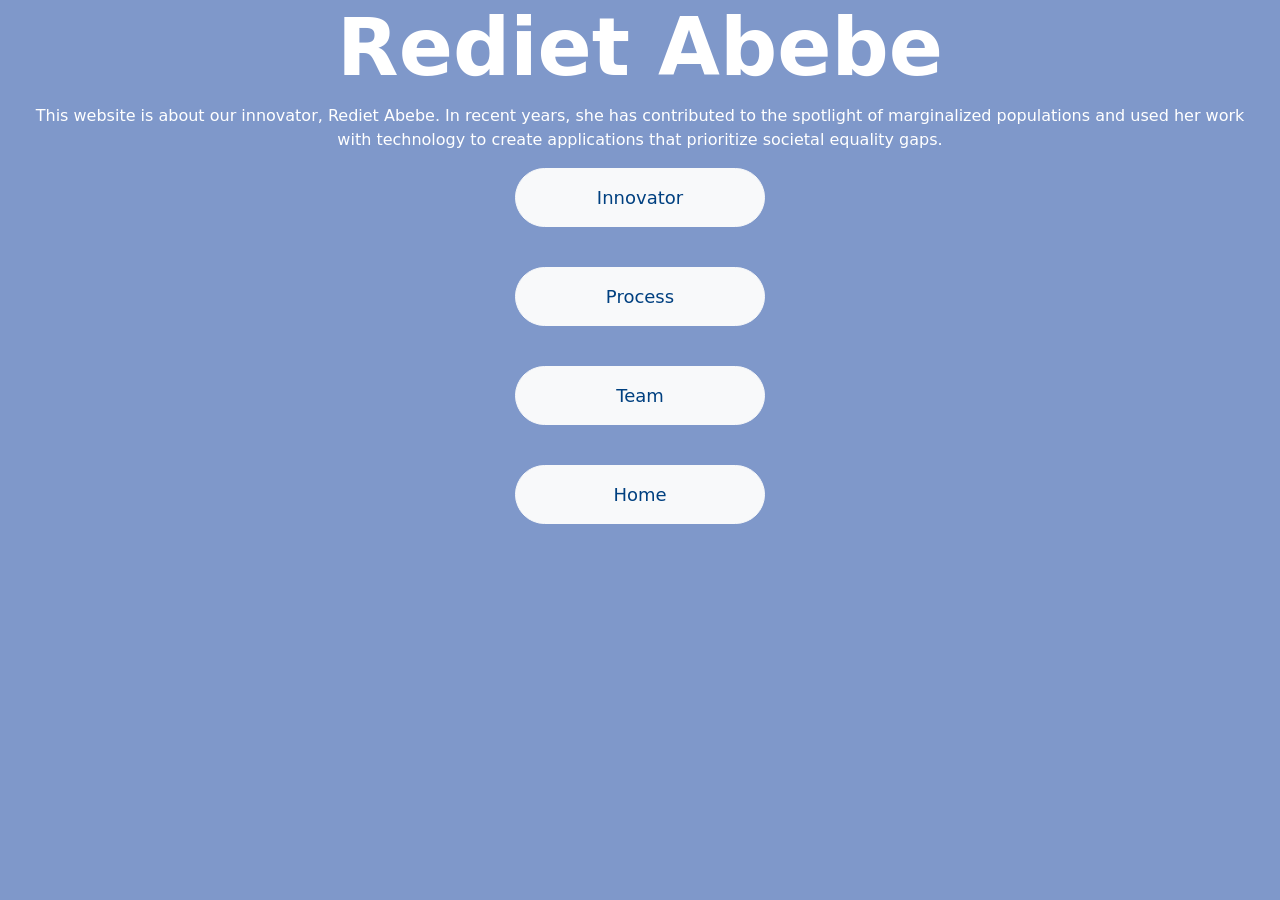
<file: index.html>
<!DOCTYPE html>
<html lang="en">
<head>
    <meta charset="UTF-8">
    <meta name="viewport" content="width=device-width, initial-scale=1.0">
    <title>Welcome to our website</title>
    <link href="https://cdn.jsdelivr.net/npm/bootstrap@5.3.3/dist/css/bootstrap.min.css" rel="stylesheet">
    <link rel="stylesheet" href="index.css">
    <body class="redietBackground text-white overlay">
    <div class="container-fluid text-center">
         <div class="container-fluid text-center">
            <div class="row banner">
                <div class="col-md-12">
                  <h1 class="display-1 fw-bold">Rediet Abebe</h1>
                </div>
            </div>
        </div>
        <div class="container-fluid text-center">
                    <div class="row banner">
                        <div class="col-md-12">
                          <p>This website is about our innovator, Rediet Abebe. In recent years, she has contributed to the spotlight of marginalized populations and used her work with technology to create applications that prioritize societal equality gaps.</p>
                        </div>
                    </div>
        </div>

        
 <div class="row banner">
    <div class="col-md-12">
        
        <div style="margin-bottom: 40px;">
            <a href="innovator1.html" class="btn btn-light rounded-pill" style="display: inline-block; width: 250px; padding: 15px; font-size: 18px; color: #004080;">Innovator</a>
        </div>
        
        <div style="margin-bottom: 40px;">
            <a href="projects.html" class="btn btn-light rounded-pill" style="display: inline-block; width: 250px; padding: 15px; font-size: 18px; color: #004080;">Process</a>
        </div>
        
        <div style="margin-bottom: 40px;">
            <a href="team.html" class="btn btn-light rounded-pill" style="display: inline-block; width: 250px; padding: 15px; font-size: 18px; color: #004080;">Team</a>
        </div>
        
        <div style="margin-bottom: 40px;">
            <a href="index.html" class="btn btn-light rounded-pill" style="display: inline-block; width: 250px; padding: 15px; font-size: 18px; color: #004080;">Home</a>
        </div>

    </div>
</div>
</file>
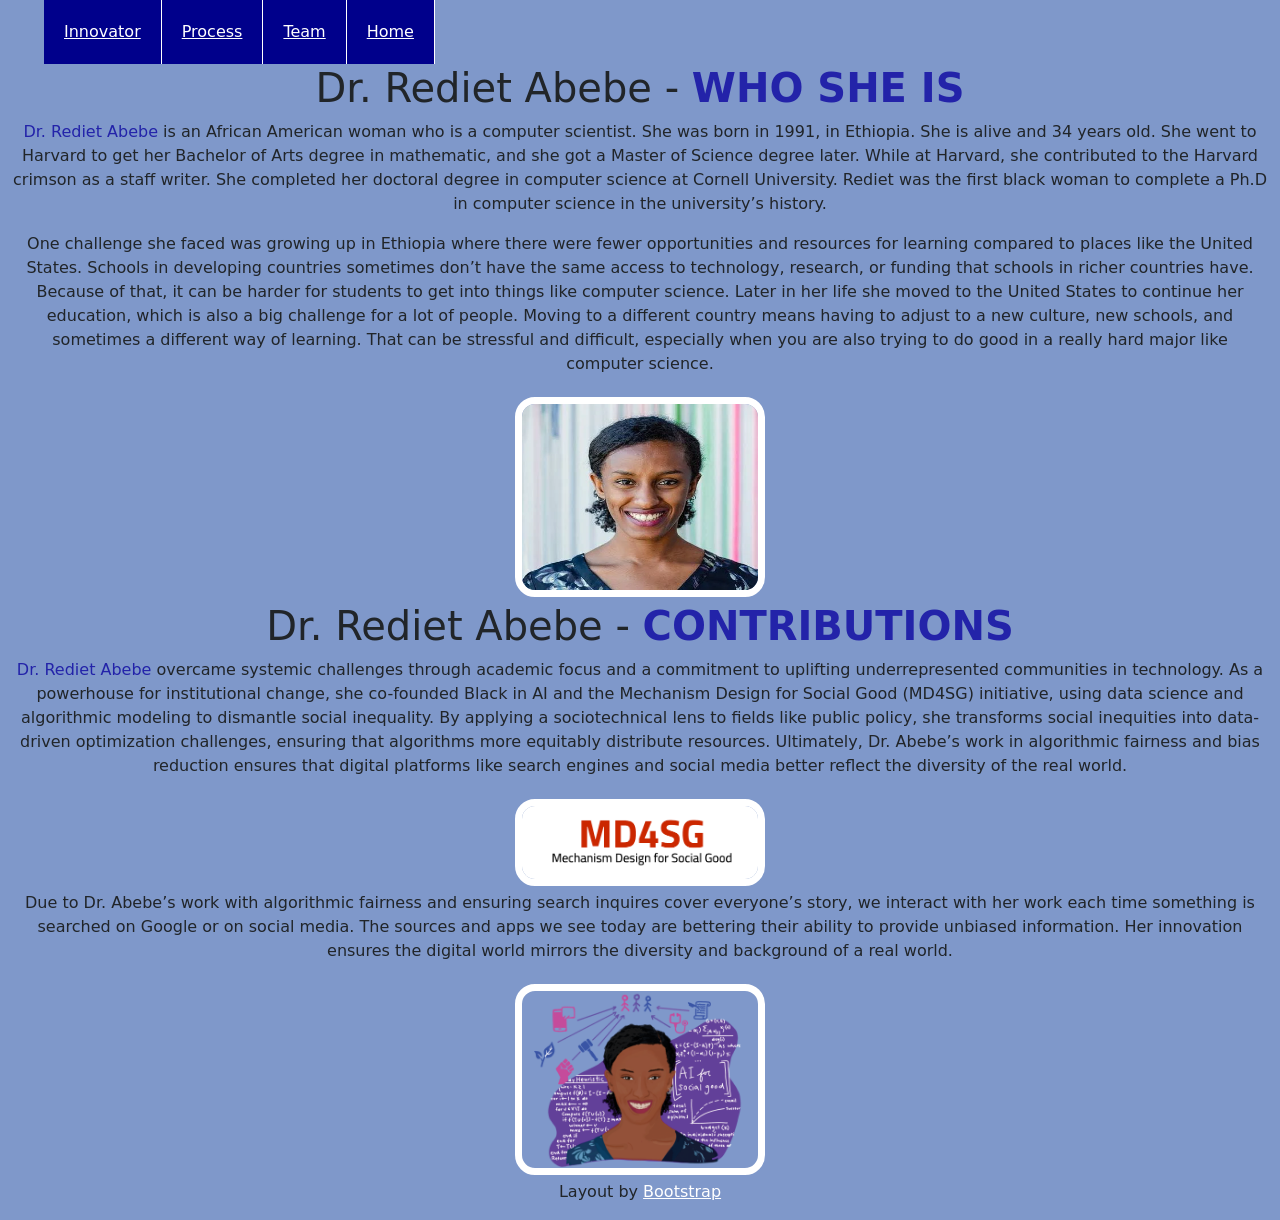
<file: innovator1.html>
<!DOCTYPE html>
<html lang="en">
<head>
    <meta charset="UTF-8">
    <meta name="viewport" content="width=device-width, initial-scale=1.0">
    <title>Dr. Rediet Abebe's Life Work</title>
    <link href="https://cdn.jsdelivr.net/npm/bootstrap@5.3.3/dist/css/bootstrap.min.css" rel="stylesheet">
    <link rel="stylesheet" href="innovator1.css">
</head>
<body class="redietBackground overlay">
    <div class="container-fluid text-center">
        <div class="row banner">
            <div class="col-md-12">
                <ul>
                <li><a href="innovator1.html">Innovator</a></li>
                <li><a href="projects.html">Process</a></li>
                <li><a href="team.html">Team</a></li>
                <li><a href="index.html">Home</a></li>
                </ul>
            </div>
        </div>
        <div class="row">
            <div  class="col-md-12">
                <h1>Dr. Rediet Abebe - <span class="highlightedText">Who She Is</span></h1>
                <p> <span class="redietText"> Dr. Rediet Abebe </span> is an African American woman who is a computer scientist. She was born in 1991, in Ethiopia. She is alive and 34 years old. She went to Harvard to get her Bachelor of Arts degree in mathematic, and she got a Master of Science degree later. While at Harvard, she contributed to the Harvard crimson as a staff writer. She completed her doctoral degree in computer science at Cornell University. Rediet  was the first black woman to complete a Ph.D in computer science in the university’s history.</p>
                <p>One challenge she faced was growing up in Ethiopia where there were fewer opportunities and resources for learning compared to places like the United States. Schools in developing countries sometimes don’t have the same access to technology, research, or funding that schools in richer countries have. Because of that, it can be harder for students to get into things like computer science. Later in her life she moved to the United States to continue her education, which is also a big challenge for a lot of people. Moving to a different country means having to adjust to a new culture, new schools, and sometimes a different way of learning. That can be stressful and difficult, especially when you are also trying to do good in a really hard major like computer science.</p>
                 <img src="Images/rediet.webp" alt="Dr. Rediet Abebe's work and contribution" class="img-fluid customImage">
            </div>
        </div>       
        <div class="row">
            <div class="col-md-12">
                <h1>Dr. Rediet Abebe - <span class="highlightedText">Contributions</span></h1>
                <p> <span class="redietText"> Dr. Rediet Abebe </span> overcame systemic challenges through academic 
                  focus and a commitment to uplifting underrepresented communities in technology. As a powerhouse for 
                  institutional change, she co-founded Black in AI and the Mechanism Design for Social Good (MD4SG) initiative, 
                  using data science and algorithmic modeling to dismantle social inequality. By applying a sociotechnical lens 
                  to fields like public policy, she transforms social inequities into data-driven optimization challenges, ensuring 
                  that algorithms more equitably distribute resources. Ultimately, Dr. Abebe’s work in algorithmic fairness and bias 
                  reduction ensures that digital platforms like search engines and social media better reflect the diversity of the 
                  real world. </p>
                 <img src="Images/md4sg.jpeg.png" alt="Dr. Rediet Abebe's initiative" class="img-fluid customImage">
                 <p> Due to Dr. Abebe’s work with algorithmic fairness and ensuring search inquires cover everyone’s story, we interact with her work each time something is searched on Google or on social media. The sources and apps we see today are bettering their ability to provide unbiased information. Her innovation ensures the digital world mirrors the diversity and background of a real world.   </p>
                <img src="Images/redietWork.jpeg" alt="Dr. Rediet Abebe's work and contribution" class="img-fluid customImage">
            </div>
        </div>
        <div class="row">
            <div class="col-md-12">
                <p> Layout by <a href="https://getbootstrap.com/"> Bootstrap </a> </p>
            </div>
        </div>
      </div>      
</body>
</html>
</file>
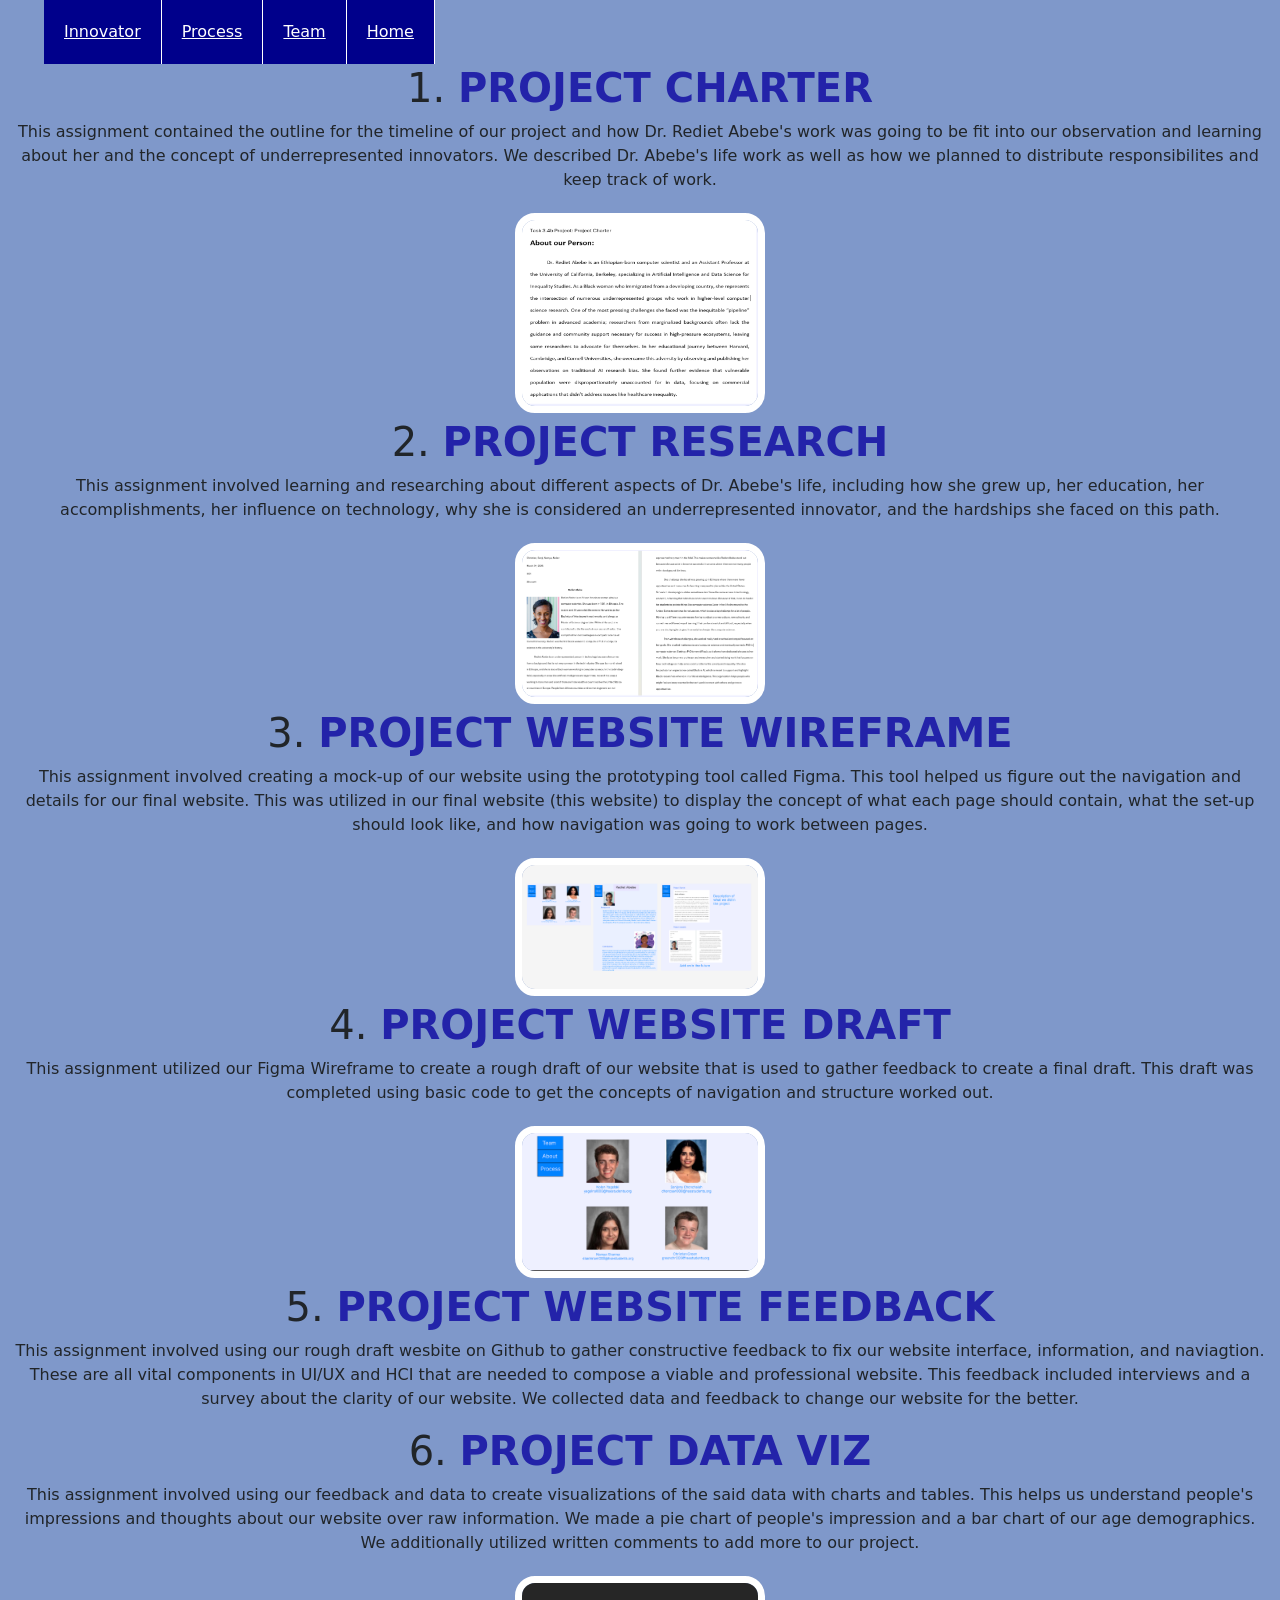
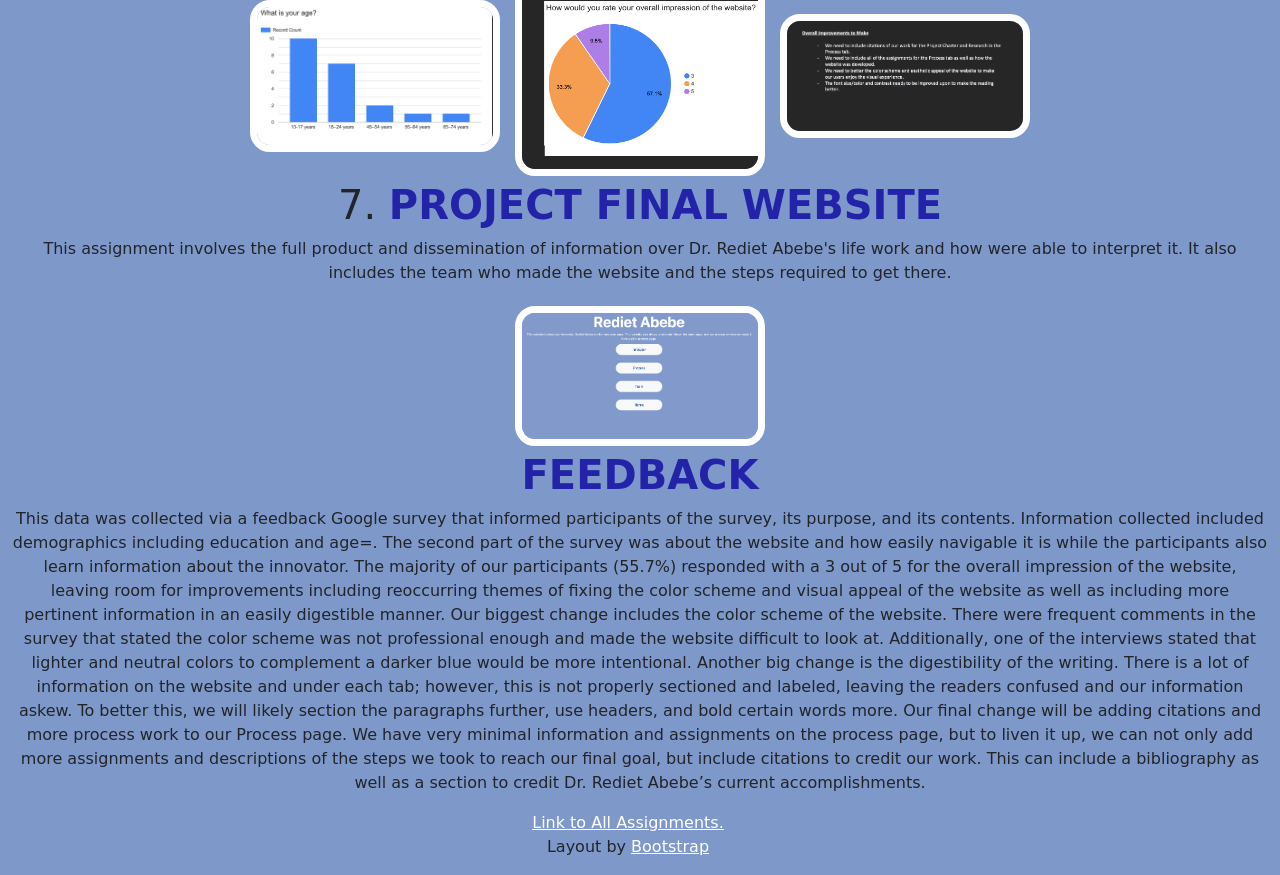
<file: projects.html>
<!DOCTYPE html>
<html lang="en">
<head>
    <meta charset="UTF-8">
    <meta name="viewport" content="width=device-width, initial-scale=1.0">
    <title>Process about Work</title>
    <link href="https://cdn.jsdelivr.net/npm/bootstrap@5.3.3/dist/css/bootstrap.min.css" rel="stylesheet">
    <link rel="stylesheet" href="innovator1.css">
</head>
<body class="redietBackground overlay">
    <div class="container-fluid text-center">
        <div class="row banner">
            <div class="col-md-12">
                <ul>
                <li><a href="innovator1.html">Innovator</a></li>
                <li><a href="projects.html">Process</a></li>
                <li><a href="team.html">Team</a></li>
                <li><a href="index.html">Home</a></li>
                </ul>
            </div>
        </div>
        <div class="row">
            <div  class="col-md-12">
                <h1> 1. <span class="highlightedText">Project Charter</span></h1>
                <p> This assignment contained the outline for the timeline of our project and how Dr. Rediet Abebe's 
                    work was going to be fit into our observation and learning about her and the concept of underrepresented
                    innovators. We described Dr. Abebe's life work as well as how we planned to distribute responsibilites and 
                    keep track of work. </p>
                 <img src="Images/projectCharter.jpeg" alt="Dr. Rediet Abebe's website plannng and coordination" class="img-fluid customImage">
            </div>
        </div>       
        <div class="row">
            <div class="col-md-12">
                <h1> 2. <span class="highlightedText">Project Research</span></h1>
                <p> This assignment involved learning and researching about different aspects of Dr. Abebe's life, including
                how she grew up, her education, her accomplishments, her influence on technology, why she is considered an underrepresented innovator, 
                and the hardships she faced on this path. </p>
                <img src="Images/projectResearch.jpeg" alt="Dr. Rediet Abebe's work and contribution" class="img-fluid customImage">
            </div>
        </div>
         <div class="row">
            <div class="col-md-12">
                <h1> 3. <span class="highlightedText">Project Website Wireframe</span></h1>
                <p> This assignment involved creating a mock-up of our website using the 
                prototyping tool called Figma. This tool helped us figure out the navigation and details for our
                final website. This was utilized in our final website (this website) to display the concept of what each 
                page should contain, what the set-up should look like, and how navigation was going to work between pages.</p>
                <img src="Images/figma.jpeg.png" alt="Our protoype via Figma" class="img-fluid customImage">
            </div>
        </div>
         <div class="row">
            <div class="col-md-12">
                <h1> 4. <span class="highlightedText">Project Website Draft</span></h1>
                <p> This assignment utilized our Figma Wireframe to create a rough draft of our website that 
                    is used to gather feedback to create a final draft. This draft was completed using basic code to get the 
                    concepts of navigation and structure worked out. </p>
                <img src="Images/rough.jpeg.png" alt="Our rough draft of the website team page." class="img-fluid customImage">
            </div>
        </div>
         <div class="row">
            <div class="col-md-12">
                <h1> 5. <span class="highlightedText">Project Website Feedback</span></h1>
                <p> This assignment involved using our rough draft wesbite on Github to gather constructive feedback
                    to fix our website interface, information, and naviagtion. These are all vital components in UI/UX and HCI that are needed 
                    to compose a viable and professional website. This feedback included interviews and a survey about the clarity of our website. 
                    We collected data and feedback to change our website for the better. </p>
            </div>
         </div>
         <div class="row">
            <div class="col-md-12">
                <h1> 6. <span class="highlightedText">Project Data Viz</span></h1>
                <p> This assignment involved using our feedback and data to create visualizations of the said data
                    with charts and tables. This helps us understand people's impressions and thoughts about our website
                    over raw information. We made a pie chart of people's impression and a bar chart of our age demographics.
                    We additionally utilized written comments to add more to our project.</p>
                <img src="Images/bargraph.jpeg.png" alt="Bar chart regarding ages for the survey" class="img-fluid customImage">
                <img src="Images/piechart.jpeg.png" alt="Pie chart regarding people's impressions of the website rough draft" class="img-fluid customImage">
                <img src="Images/feedback.jpeg.png" alt="Interview regarding people's feedback of the website rough draft" class="img-fluid customImage">
            </div>
        </div>
         <div class="row">
            <div class="col-md-12">
                <h1> 7. <span class="highlightedText">Project Final Website</span></h1>
                <p> This assignment involves the full product and dissemination of information over Dr. Rediet Abebe's
                    life work and how were able to interpret it. It also includes the team who made the website and the steps required to get there.  </p>
                <img src="Images/final.jpeg.png" alt="Dr. Rediet Abebe's work and contribution on the final website" class="img-fluid customImage">
            </div>
        </div>
        <div class="row">
            <div class="col-md-12">
                <h1> <span class="highlightedText">Feedback</span></h1>
                <p> This data was collected via a feedback Google survey that informed participants of the survey, its purpose, and its contents. Information collected included demographics including education and age=. The second part of the survey was about the website and how easily navigable it is while the participants also learn information about the innovator. The majority of our participants (55.7%) responded with a 3 out of 5 for the overall impression of the website, leaving room for improvements including reoccurring themes of fixing the color scheme and visual appeal of the website as well as including more pertinent information in an easily digestible manner. 

Our biggest change includes the color scheme of the website. There were frequent comments in the survey that stated the color scheme was not professional enough and made the website difficult to look at. Additionally, one of the interviews stated that lighter and neutral colors to complement a darker blue would be more intentional. 

Another big change is the digestibility of the writing.  There is a lot of information on the website and under each tab; however, this is not properly sectioned and labeled, leaving the readers confused and our information askew. To better this, we will likely section the paragraphs further, use headers, and bold certain words more. 

Our final change will be adding citations and more process work to our Process page. We have very minimal information and assignments on the process page, but to liven it up, we can not only add more assignments and descriptions of the steps we took to reach our final goal, but include citations to credit our work. This can include a bibliography as well as a section to credit Dr. Rediet Abebe’s current accomplishments. 
 </p>
        </div>
        <div class="row">
            <div class="col-md-12">
                <a href="https://hse.instructure.com/courses/187074/pages/group-project-overview-2">Link to All Assignments.</a>
                <p> Layout by <a href="https://getbootstrap.com/"> Bootstrap </a> </p>
            </div>
        </div>
      </div> 
        
</body>
</file>
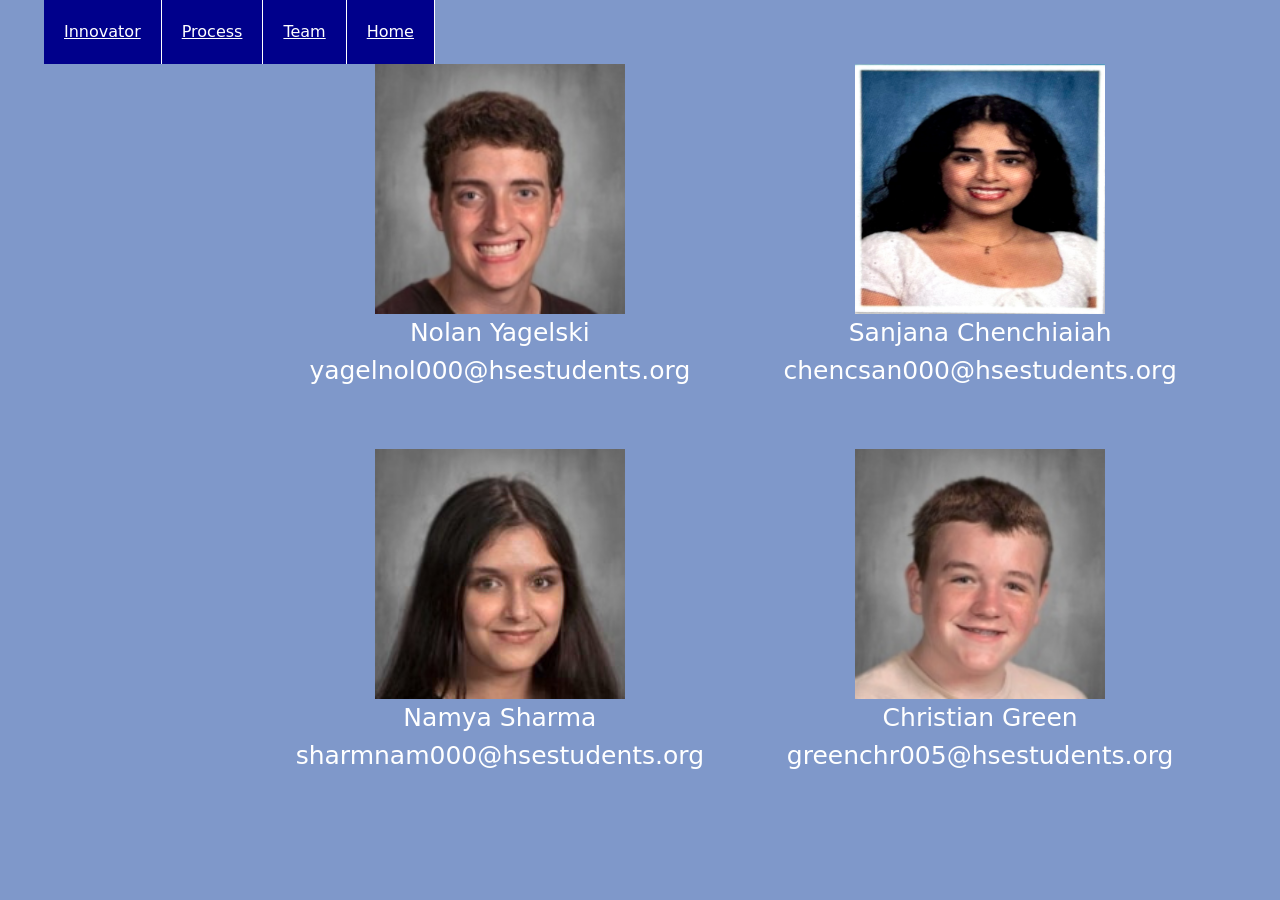
<file: team.html>
<!DOCTYPE html>
<html lang="en">
<head>
    <meta charset="UTF-8">
    <meta name="viewport" content="width=device-width, initial-scale=1.0">
    <title>Team</title>
    <link href="https://cdn.jsdelivr.net/npm/bootstrap@5.3.3/dist/css/bootstrap.min.css" rel="stylesheet">
    <link rel="stylesheet" href="team.css">
</head>
<body class="redietBackground overlay">
    <div class="container-fluid text-center">
        <div class="row banner">
            <div class="col-md-12">
                <ul>
                <li><a href="innovator1.html">Innovator</a></li>
                <li><a href="projects.html">Process</a></li>
                <li><a href="team.html">Team</a></li>
                <li><a href="index.html">Home</a></li>
                </ul>
            </div>
        </div>
        <div class="team">
            <div class="person">
                <img src="Images/nolan.png">
                <br>
                Nolan Yagelski
                <br>
                yagelnol000@hsestudents.org
            </div>
            <div class="person">
                <img src="Images/sanjana.jpg">
                <br>
                Sanjana Chenchiaiah
                <br>
                chencsan000@hsestudents.org
            </div>
            <div class="person">
                <img src="Images/namya.png">
                <br>
                Namya Sharma
                <br>
                sharmnam000@hsestudents.org
            </div>
            <div class="person">
                <img src="Images/christian.png">
                <br>
                Christian Green
                <br>
                greenchr005@hsestudents.org
            </div>
        </div>
    </div>
</body>
</html>
</file>
<file: index.css>
.overlay {
    background-color: rgba(0, 50, 150, 0.5);
}
.content {
    position: relative;
    z-index: 2;
    max-width: 700px;
    padding: 20px;
}

.btn-rounded {
    border-radius: 50px;
    margin: 5px;
    padding: 10px 30px;
}

.customImage {
    border-width: 7px;
    border-radius: 20px;
    border-style: solid;
    border-color: #5c5ada;
    margin: 5px;
    width:250px;
    max-height: 200px;
}

.redietText{
    color: rgb(35, 35, 169);
}


.highlightedText{
    color: rgb(35, 35, 169);
    font-weight: bold;
    text-transform:uppercase
}

li{
    list-style-type: none;
    float: left;
    border-right-color: rgb(255, 255, 255);
    border-right-width: 1px;
    border-right-style: solid;
}

li a{
    display:block;
    color: rgb(0, 0, 139);
    padding: 20px;
    text-align: center;
    background-color: rgb(0, 0, 139);
}

li a:hover{
    background-color: rgb(144, 213, 255);
}

a:link{
    color: rgb(255, 255, 255);
}
a:visited{
    color: rgb(255, 255, 255);
}
a:hover{
    color:  rgb(255, 255, 255);
}
a:active{
    color:rgb(255, 255, 255);
}
</file>
<file: innovator1.css>
.overlay {
    background-color: rgba(0, 50, 150, 0.5);
}

.customImage {
    border-width: 7px;
    border-radius: 20px;
    border-style: solid;
    border-color: #ffffff;
    margin: 5px;
    width:250px;
    max-height: 200px;
}

.redietText{
    color: rgb(35, 35, 169);
}


.highlightedText{
    color: rgb(35, 35, 169);
    font-weight: bold;
    text-transform:uppercase
}

li{
    list-style-type: none;
    float: left;
    border-right-color: rgb(255, 255, 255);
    border-right-width: 1px;
    border-right-style: solid;
}

li a{
    display:block;
    color: rgb(0, 0, 139);
    padding: 20px;
    text-align: center;
    background-color: rgb(0, 0, 139);
}

li a:hover{
    background-color: rgb(144, 213, 255);
}

a:link{
    color: rgb(255, 255, 255);
}
a:visited{
    color: rgb(255, 255, 255);
}
a:hover{
    color:  rgb(255, 255, 255);
}
a:active{
    color:rgb(255, 255, 255);
}
</file>
<file: team.css>
.overlay {
    background-color: rgba(0, 50, 150, 0.5); 
}

li{
    list-style-type: none;
    float: left;
    border-right-color: rgb(255, 255, 255);
    border-right-width: 1px;
    border-right-style: solid;
}

li a{
    display:block;
    color: rgb(0, 0, 139);
    padding: 20px;
    text-align: center;
    background-color: rgb(0, 0, 139);
}

li a:hover{
    background-color: rgb(144, 213, 255);
}

a:link{
    color: rgb(255, 255, 255);
}
a:visited{
    color: rgb(255, 255, 255);
}
a:hover{
    color:  rgb(255, 255, 255);
}
a:active{
    color:rgb(255, 255, 255);
}

.body{
    background-color:#ffffff;
    font-family:Arial;
}

.main{
    background-color:#e8e8f5;
    padding:20px;
}

.menu{
    width:150px;
    float:left;
}

.menu div{
    background-color:#0d83ff;
    color:white;
    padding:25px;
    border:1px solid black;
    font-size:30px;
}

.team{
    margin-left:200px;
}

.person{
    width:45%;
    display:inline-block;
    text-align:center;
    margin-bottom:60px;
    color:#ffffff;
    font-size:25px;
}

.person img{
    width:250px;
    height:250px;
}
</file>
